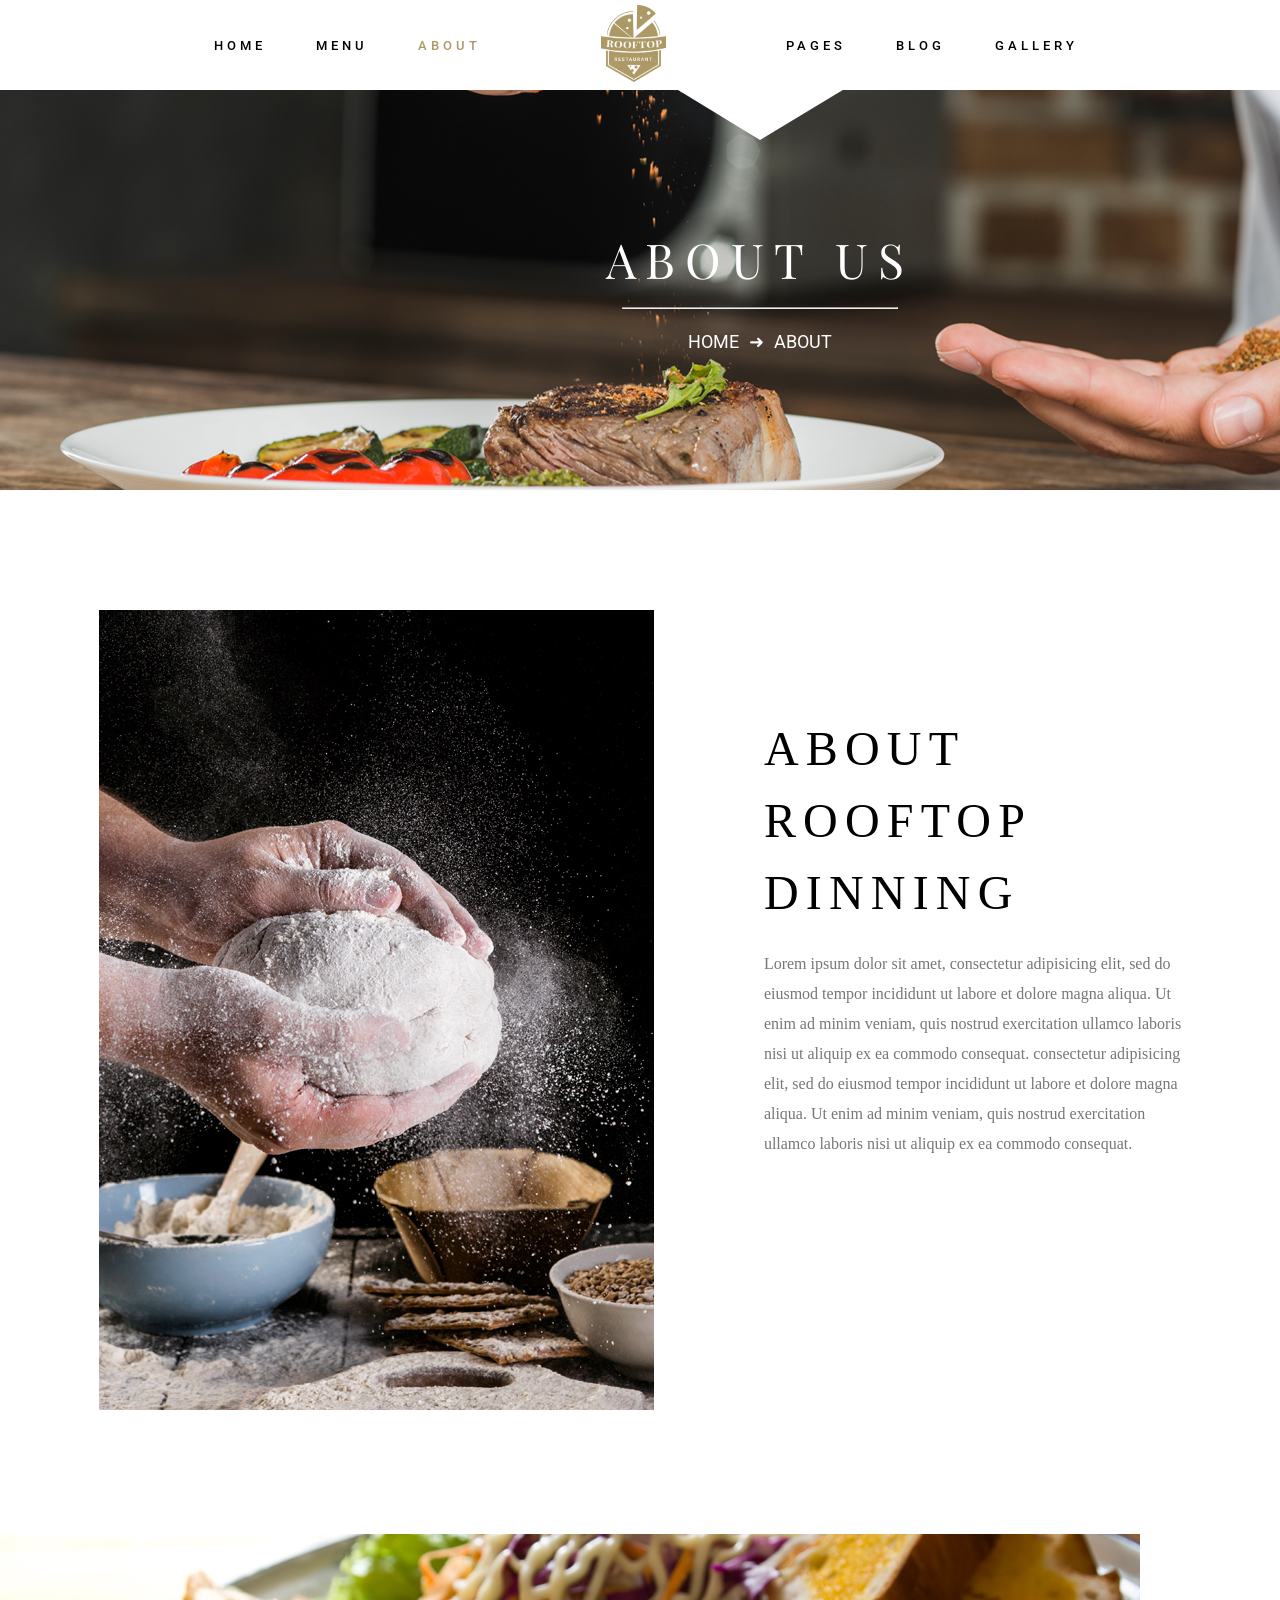
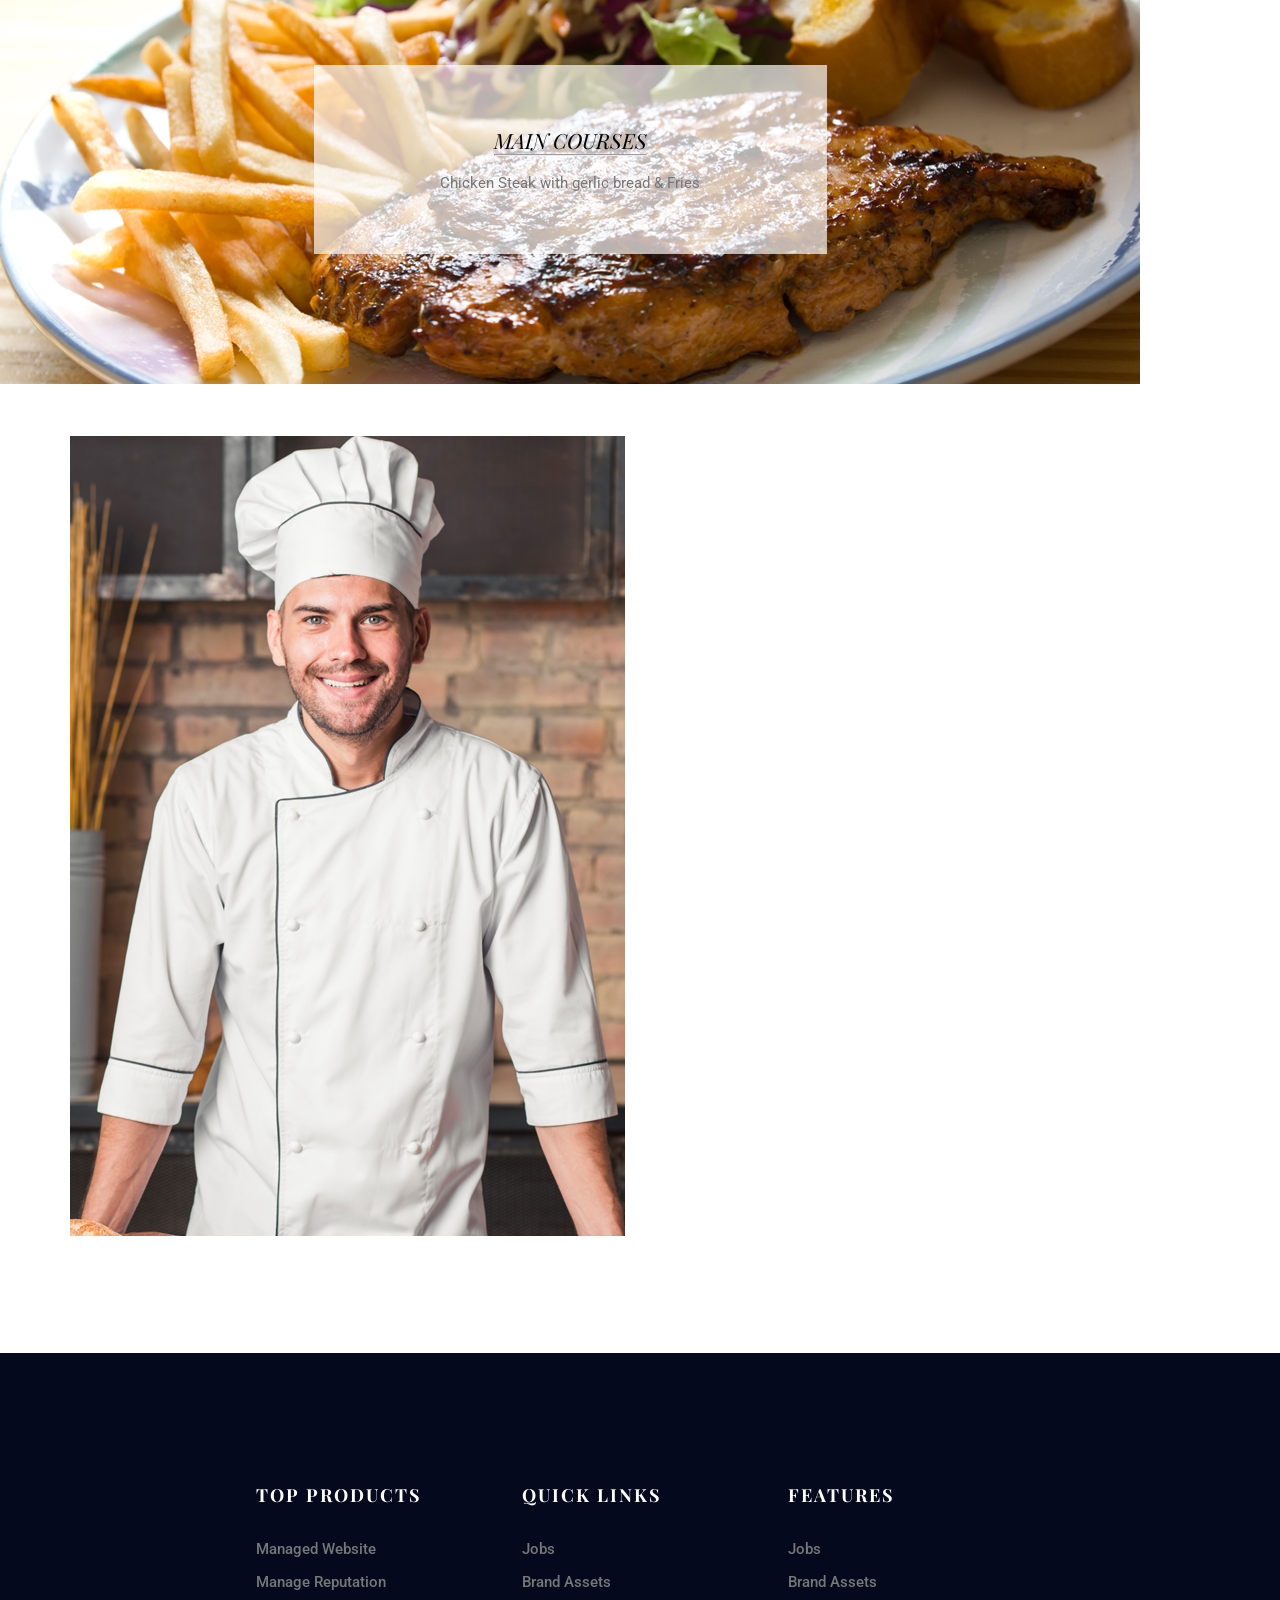
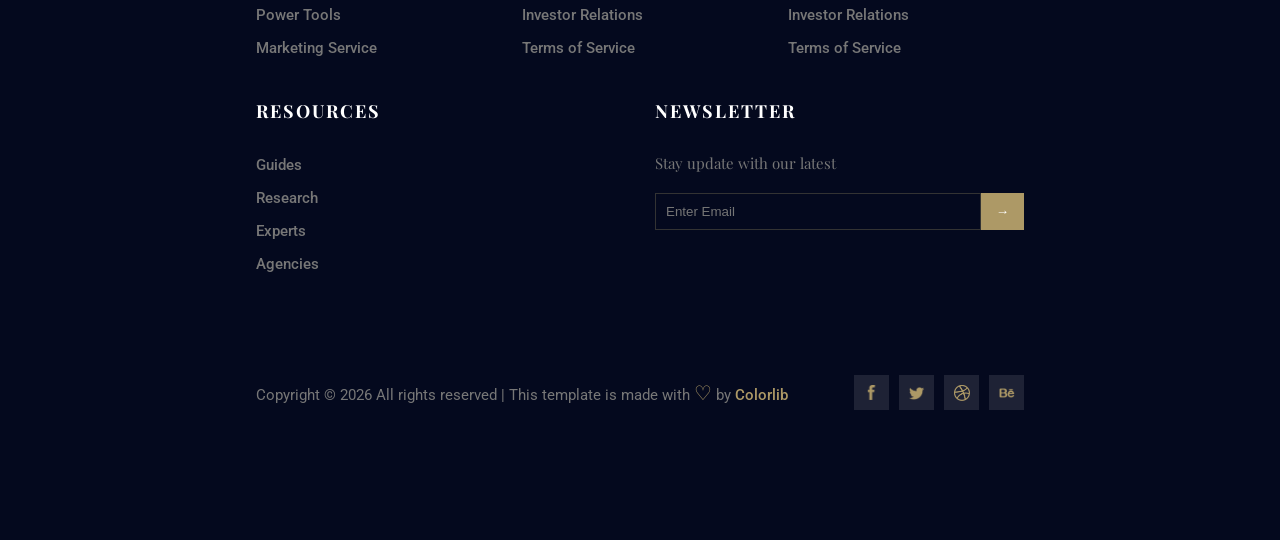
<file: FRONT_END/about.html>
<!DOCTYPE html>
<html lang="en">
<head>
    <title>About</title>
	<link rel="stylesheet" href="about.css">
	<link rel="preconnect" href="https://fonts.googleapis.com">
	<link rel="preconnect" href="https://fonts.gstatic.com" crossorigin>
	<link href="https://fonts.googleapis.com/css2?family=Roboto:ital,wght@0,100..900;1,100..900&display=swap" rel="stylesheet">
	<link rel="preconnect" href="https://fonts.googleapis.com">
	<link rel="preconnect" href="https://fonts.gstatic.com" crossorigin>
	<link href="https://fonts.googleapis.com/css2?family=Playfair+Display:ital,wght@0,400..900;1,400..900&family=Roboto:ital,wght@0,100..900;1,100..900&display=swap" rel="stylesheet">
</head>
<body>
    <header>
		<div class="div-header">
			<a href="index.html" class="link">HOME</a>
			<a href="menu.html"class="link">MENU</a>
			<a href="about.html"class="link" id="about">ABOUT</a>
			<a href="index.html"><img src="imagens/logo.png" alt=""></a>
			<a href=""class="link">PAGES</a>

			 <a id="a-hover" class="link">blog
                <div id="div-hover">
                    <a href="blog.html">blog</a><br>
                    <a href="blogdetail.html">blog detail</a>
                </div>
            </a>
            
			<a href="gallery.html"class="link">GALLERY</a>
		</div>
	</header>
    <section id="banner_about">
		<div class="text-container">
		<span id="text1_about">About us</span><br><hr id="hrbanner"><div class="breadcrumb"><a href="index.html">HOME</a> <span class="separator">➜</span> <a href="about.html" class="active">ABOUT</a> </div>
		</div>
	</section>

    <section id="section2_about">
     <div id="div_img_section2">
        <img src="imagens/about-img.jpg" alt="" id="img_section2">
    </div>
     <div id="div2"><h1 id="h1_div2">
        ABOUT <br> ROOFTOP <br> DINNING</h1>
       <p id="texto_div2">Lorem ipsum dolor sit amet, consectetur adipisicing elit, sed do <br> eiusmod tempor incididunt ut labore et dolore magna aliqua. Ut <br>enim ad minim veniam, quis nostrud exercitation ullamco laboris <br> nisi ut aliquip ex ea commodo consequat. consectetur adipisicing <br> elit, sed do eiusmod tempor incididunt ut labore et dolore magna <br> aliqua. Ut enim ad minim veniam, quis nostrud exercitation <br> ullamco laboris nisi ut aliquip ex ea commodo consequat.</p>
    </div>
    </section>

    <section id="img-main">
		<div id="txt-main">
		<h1>Main Courses <hr></h1><br>
		<p id="texto-random2">Chicken Steak with gerlic bread & Fries</p>
		</div>
	</section>

    <section id="chef-parte">
		<div id="text-chef">
		<h1>Chef’s<br>
		Quotes</h1>
		<p>Lorem ipsum dolor sit amet, consectetur adipisicing elit, sed do
		eiusmod tempor incididunt ut labore et dolore magna aliqua. Ut
		enim ad minim veniam, quis nostrud exercitation ullamco laboris
		nisi ut aliquip ex ea commodo consequat. consectetur adipisicing
		elit, sed do eiusmod tempor incididunt ut labore et dolore magna
		aliqua. Ut enim ad minim veniam, quis nostrud exercitation
		ullamco laboris nisi ut aliquip ex ea commodo consequat. Quotes</p>
		<img src="imagens/signature.png" alt="">
		<img src="imagens/chefs-quotes.jpg" alt="" id="img-chef">
		</div>
	</section>


<footer class="main-footer">
    <div class="footer-container">
        <div class="footer-column">
            <h3>TOP PRODUCTS</h3>
            <ul>
                <li><a href="#">Managed Website</a></li>
                <li><a href="#">Manage Reputation</a></li>
                <li><a href="#">Power Tools</a></li>
                <li><a href="#">Marketing Service</a></li>
            </ul>
        </div>

        <div class="footer-column">
            <h3>QUICK LINKS</h3>
            <ul>
                <li><a href="#">Jobs</a></li>
                <li><a href="#">Brand Assets</a></li>
                <li><a href="#">Investor Relations</a></li>
                <li><a href="#">Terms of Service</a></li>
            </ul>
        </div>

        <div class="footer-column">
            <h3>FEATURES</h3>
            <ul>
                <li><a href="#">Jobs</a></li>
                <li><a href="#">Brand Assets</a></li>
                <li><a href="#">Investor Relations</a></li>
                <li><a href="#">Terms of Service</a></li>
            </ul>
        </div>

        <div class="footer-column">
            <h3>RESOURCES</h3>
            <ul>
                <li><a href="#">Guides</a></li>
                <li><a href="#">Research</a></li>
                <li><a href="#">Experts</a></li>
                <li><a href="#">Agencies</a></li>
            </ul>
        </div>

        <div class="footer-column newsletter">
            <h3>NEWSLETTER</h3>
            <p>Stay update with our latest</p>
            <form class="newsletter-form">
                <input type="email" placeholder="Enter Email" required>
                <button type="submit"><span>→</span></button>
            </form>
        </div>
    </div>

    <div class="footer-bottom">
        <p>Copyright © 2026 All rights reserved | This template is made with <span class="heart"><a>♡</a></span> by <span class="highlight"><a href="index.html" class="active">Colorlib</a></span></p>
        
        <div class="social-icons">
            <a href="#"><img src="imagens/facebook rodape.png" alt="Facebook"></a>
            <a href="#"><img src="imagens/twitter rodape.png" alt="Twitter"></a>
            <a href="#"><img src="imagens/circulo rodape.png" alt="Dribbble"></a>
            <a href="#"><img src="imagens/be rodape.png" alt="Behance"></a>
        </div>
    </div>
</footer>
        
</body>
</html>
</file>
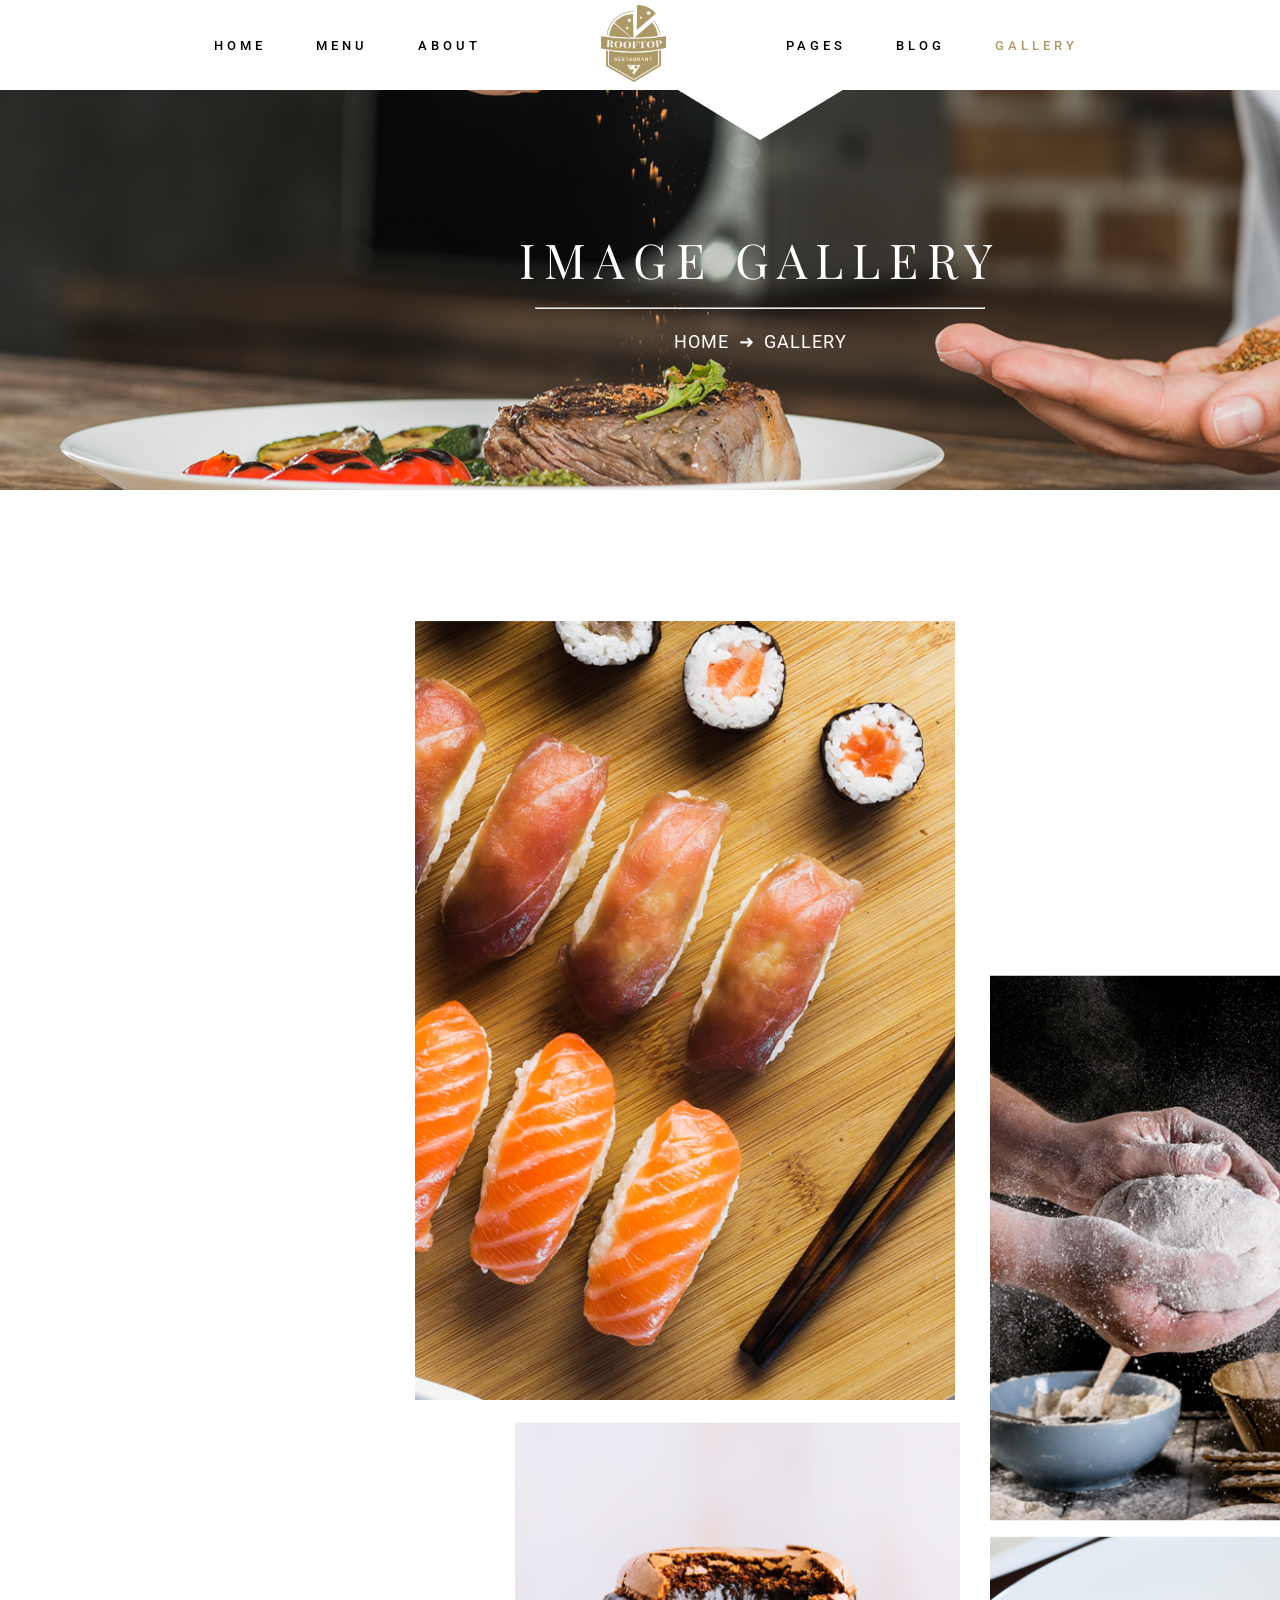
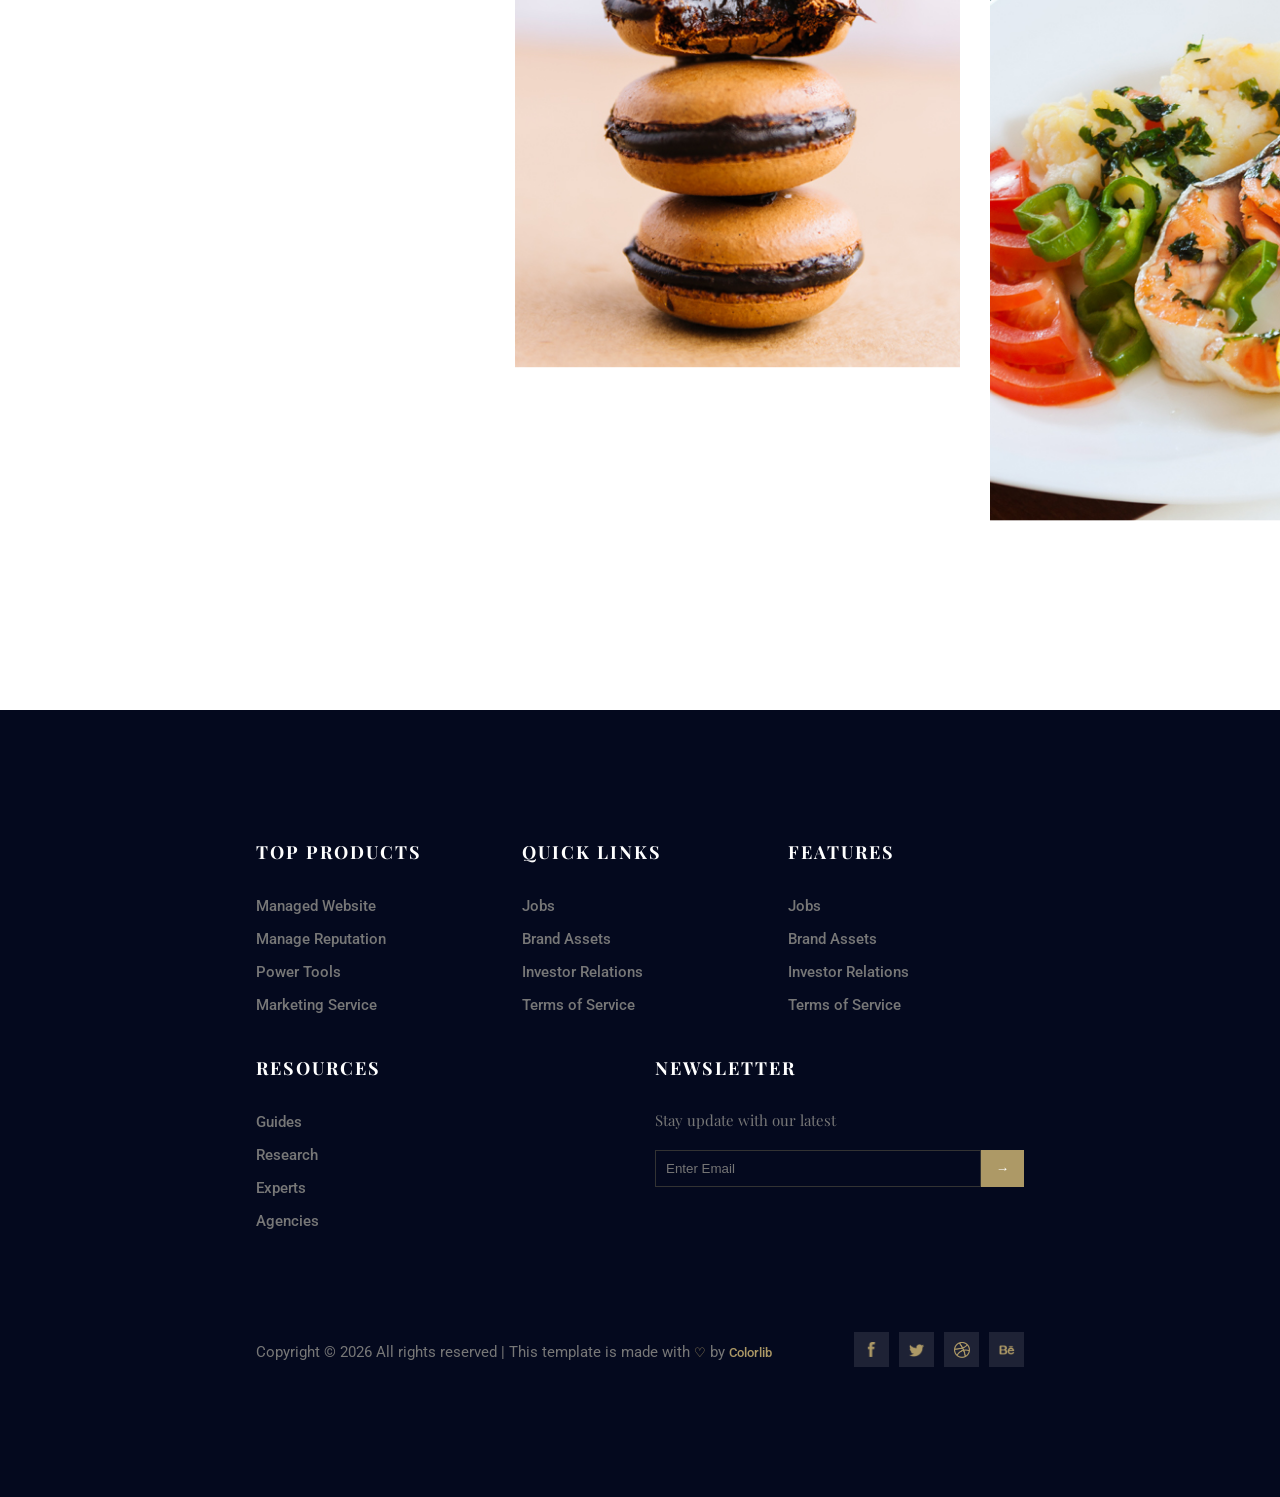
<file: FRONT_END/gallery.html>
<!DOCTYPE html>
<html lang="zxx" class="no-js">

<head>
	<title>Gallery</title>
	<link rel="stylesheet" href="gallery.css">
	<link rel="preconnect" href="https://fonts.googleapis.com">
	<link rel="preconnect" href="https://fonts.gstatic.com" crossorigin>
	<link href="https://fonts.googleapis.com/css2?family=Roboto:ital,wght@0,100..900;1,100..900&display=swap" rel="stylesheet">
	<link rel="preconnect" href="https://fonts.googleapis.com">
	<link rel="preconnect" href="https://fonts.gstatic.com" crossorigin>
	<link href="https://fonts.googleapis.com/css2?family=Playfair+Display:ital,wght@0,400..900;1,400..900&family=Roboto:ital,wght@0,100..900;1,100..900&display=swap" rel="stylesheet">
</head>

<body>
	<header>
		<div class="div-header">
			<a href="index.html" class="link">HOME</a>
			<a href="menu.html"class="link">MENU</a>
			<a href="about.html"class="link">ABOUT</a>
			<a href="index.html"><img src="imagens/logo.png" alt=""></a>
			<a href=""class="link">PAGES</a>
            
			<a id="a-hover" class="link">blog
                <div id="div-hover">
                    <a href="blog.html">blog</a><br>
                    <a href="blogdetail.html">blog detail</a>
                </div>
            </a>

			<a href="gallery.html"class="link" id="galleryheader">GALLERY</a>
		</div>
	</header>
	<section id="banner">
		<div class="text-container">
			<span id="text1">IMAGE GALLERY</span><br><hr id="hrbanner"><span id="text2"><div class="breadcrumb"><a href="index.html">HOME</a> <span class="separator">➜</span> <a href="gallery.html" class="active">GALLERY</a> </div></span>
		</div>
	</section>
    <section id="gallery">
        
		<div id="moldura-gallery-img1"><img src="imagens/g1.jpg" alt="" id="gallery-img1"></div>
		<div id="moldura-gallery-img2"><img src="imagens/g2.jpg" alt="" id="gallery-img2"></div>
		<div id="moldura-gallery-img3"><img src="imagens/g3.jpg" alt="" id="gallery-img3"></div>
		<div id="moldura-gallery-img4"><img src="imagens/g4.jpg" alt="" id="gallery-img4"></div>
	</section>

<footer class="main-footer">
    <div class="footer-container">
        <div class="footer-column">
            <h3>TOP PRODUCTS</h3>
            <ul>
                <li><a href="#">Managed Website</a></li>
                <li><a href="#">Manage Reputation</a></li>
                <li><a href="#">Power Tools</a></li>
                <li><a href="#">Marketing Service</a></li>
            </ul>
        </div>

        <div class="footer-column">
            <h3>QUICK LINKS</h3>
            <ul>
                <li><a href="#">Jobs</a></li>
                <li><a href="#">Brand Assets</a></li>
                <li><a href="#">Investor Relations</a></li>
                <li><a href="#">Terms of Service</a></li>
            </ul>
        </div>

        <div class="footer-column">
            <h3>FEATURES</h3>
            <ul>
                <li><a href="#">Jobs</a></li>
                <li><a href="#">Brand Assets</a></li>
                <li><a href="#">Investor Relations</a></li>
                <li><a href="#">Terms of Service</a></li>
            </ul>
        </div>

        <div class="footer-column">
            <h3>RESOURCES</h3>
            <ul>
                <li><a href="#">Guides</a></li>
                <li><a href="#">Research</a></li>
                <li><a href="#">Experts</a></li>
                <li><a href="#">Agencies</a></li>
            </ul>
        </div>

        <div class="footer-column newsletter">
            <h3>NEWSLETTER</h3>
            <p>Stay update with our latest</p>
            <form class="newsletter-form">
                <input type="email" placeholder="Enter Email" required>
                <button type="submit"><span>→</span></button>
            </form>
        </div>
    </div>

    <div class="footer-bottom">
        <p>Copyright © 2026 All rights reserved | This template is made with <span class="heart"><a>♡</a></span> by <span class="highlight"><a href="index.html" class="active">Colorlib</a></span></p>
        
        <div class="social-icons">
            <a href="#"><img src="imagens/facebook rodape.png" alt="Facebook"></a>
            <a href="#"><img src="imagens/twitter rodape.png" alt="Twitter"></a>
            <a href="#"><img src="imagens/circulo rodape.png" alt="Dribbble"></a>
            <a href="#"><img src="imagens/be rodape.png" alt="Behance"></a>
        </div>
    </div>
</footer>
    </body>
</html>
</file>
<file: FRONT_END/about.css>
*{
    padding: 0;
    margin: 0;
    box-sizing: border-box;
    font-weight: normal;
}
header{
   font-family: "Roboto", sans-serif;
    background-color: white;
    position: -webkit-sticky;
    position: sticky;
    top: 0;
    z-index: 1000;
    box-sizing: border-box;
    color: black;
    display: block;
    padding: 5px 0;
    text-transform: uppercase;
    letter-spacing: 4px;
    font-size: 13px;
    font-weight: 500;
}
header img{
    width: 65px;
    margin: 0 95px;
}

a {
    font-weight: 500;
}

#hrbanner{
margin: 16px;
}
.div-header{
    text-align: center;
    justify-content: center ;
    align-items: center;
    display: flex;
     margin-left: 1%;
    
}
.link{
    position: relative;
    margin: 25px;
    text-align: center;
    text-decoration: none;
    color: black;
    font-size: 13px;
    z-index: 1;
}
.link:hover{
    color: rgb(173, 153, 102);
}

#banner_about{
    font-family: "Playfair Display", serif;
    background-size: cover;
    position: relative;
    margin: 0 auto;
    display: flex;
    width: 1520px;
    height: 400px;
    background-image: url(imagens/banner-bg.png);
    background-position: center;
    box-sizing: border-box;
    text-align: center;
    align-items: center;
    justify-content: center;
    text-transform: uppercase;
    color: white;
}
#text1_about{
    font-size: 48px;
    letter-spacing: 10px;
}
#section2_about{
    padding-top: 120px;
    display: flex;
    justify-content: center;
    padding-bottom: 120px;
}
#img_section2{
    max-width: 100%;
    height: auto;
}
#div_img_section2{
    padding-right: 15px;
}
#div2{
    margin-left: 95px;
    padding: 0px, 15px;
    margin-top: 8%;
}
#h1_div2{
    margin-bottom: 20px;
    font-size: 48px;
    line-height: 1.5;
    letter-spacing: 7.2px;
    text-transform: uppercase;
}
#texto_div2{
    margin-bottom: 50px;
    line-height: 30px;
    color: #777777;
}

#img-main{
    display: flex;
    justify-self: center;
    background-image: url(imagens/callaction-bg.jpg);
    width: 1140px;
    height: 450px;
    text-align: center;
    justify-content: center;
    align-items: center;
}
#img-main h1 {
    font-size: 21px;
    font-family: "Playfair Display", serif;
    text-transform: uppercase;
    font-style: italic;
    align-self: center;
    justify-self: center;
}
#img-main p{
    align-self: center;
    justify-content: center;
    text-align: center;
    font-size: 15px;
    font-family: "Roboto", sans-serif;;
}
#txt-main{
    flex-direction: column;
    justify-content: center;
    justify-self: center;
    align-self: center;
    text-align: center;
    display: flex;
    width: 45%;
    height: 189px;
    background-color: rgba(255, 255, 255, 0.678);
}

#chef-parte{
    display: flex;
    margin-top: 130px;
    justify-content: center;
    margin-bottom: 20vh;
}
#text-chef{
    width: 1140px;
    height: 659px;
    background-color: rgb(255, 255, 255);
}
#text-chef h1{
    font-family: "Playfair Display", serif;
    text-transform: uppercase;
    font-size: 48px;
    letter-spacing: 7.2px;
    margin-bottom: 20px;
}
#text-chef p{
    width: 445px;
    height: 210px;
    font-family: "Roboto", sans-serif;
    font-size: 15px;
    margin-bottom: 50px;
    line-height: 30px;
    color: #777777;
}
#img-chef{
    display: flex;
    z-index: 11;
    justify-self: right;
    transform: translateY(-70%);
}
#about{
    color: rgb(173, 153, 102);
}
.breadcrumb {
    margin-top: 20px;
    display: flex;
    justify-content: center;
    align-items: center;
    gap: 10px;
}
.breadcrumb a {
    text-decoration: none;
    color: #ffffff;
    font-size: 18px;
    font-weight: bold;
    text-transform: uppercase;
    font-weight: normal;
    font-family: 'Roboto', sans-serif;
}

.breadcrumb a:hover{
    color: rgb(173, 153, 102);
}

.separator {
    color: #ffffff;
    font-size: 18px;
}
.breadcrumb a.active {
    color: #ffffff;
}

a.active:hover{
    color: rgb(173, 153, 102);
}

.newsletter h1 {
    font-size: 16px;
    margin-bottom: 30px;
    font-weight: bold;
    letter-spacing: 2px;
    text-transform: uppercase;
}
.newsletter p {
    color: rgb(119, 119, 119);
    font-size: 14px;
    margin-bottom: 20px;
}
#copy {
    border-top: 1px solid #333;
    padding-top: 30px;
    display: flex;
    justify-content: space-between;
    align-items: center;
    flex-wrap: wrap;
}
#copy p {
    color: rgb(119, 119, 119);
    font-size: 13px;
    font-family: 'Roboto', sans-serif;
}
.highlight {
    color: rgb(173, 153, 102);
}
#redes-img {
    display: flex;
}
#redes-img a {
    background-color: #191d2b;
    width: 35px;
    height: 35px;
    display: flex;
    justify-content: center;
    align-items: center;
}
#redes-img a img {
    width: 16px; 
    height: auto;
    filter: brightness(1) invert(1); 
}
#redes-img a:hover {
    background-color: rgb(173, 153, 102);
}
#redes-img a:hover img {
    filter: brightness(1); 
}
#texto-random2{
    color: #777777;
}


#div-hover{
    display: none;
}

#a-hover:hover + #div-hover{
    z-index: 0;
    text-align: left;
    flex-direction: column;
    bottom: 510px;
    left: 61%;
    position: absolute;
    background-color: #ffffff;
    display: flex;
    transform: translateY(479%);
    padding: 10px;
}
#div-hover:hover{
    display: flex;
    z-index: 0;
    text-align: left;
    flex-direction: column;
    bottom: 510px;
    left: 61%;
    position: absolute;
    background-color: #ffffff;
    display: flex;
    transform: translateY(479%);
    padding: 10px;
}
#div-hover a{
    display: flex;
    font-size: 13px;
    color: black;
    text-decoration: none;
    font-family: "Roboto", sans-serif;
    margin-left: 5px;
}
.main-footer {
    background-color: #04091e;
    color: #ffffff;
    padding: 130px 20% 130px 20%;
    font-family: 'Playfair Display', serif;
}
.footer-container {
    display: flex;
    justify-content: space-between;
    flex-wrap: wrap;
    gap: 30px;
    margin-bottom: 60px;
}
.footer-column {
    flex: 1;
    min-width: 180px;
}
.footer-column h3 {
    font-size: 18px;
    margin-bottom: 30px;
    font-weight: bold;
    letter-spacing: 2px;
    text-transform: uppercase;
}
.footer-column ul {
    list-style: none;
    padding: 0;
}
.footer-column ul li {
    margin-bottom: 12px;
}
.footer-column ul li a {
    color: #777777;
    text-decoration: none;
    font-size: 15px;
    font-family: 'Roboto', sans-serif;
    transition: 0.3s;
}
.footer-column ul li a:hover {
    color: #AD9966;
}
.newsletter p {
    color: #777777;
    font-size: 15px;
    margin-bottom: 20px;
}
.newsletter-form {
    display: flex;
}
.newsletter-form input {
    background: transparent;
    border: 1px solid #333;
    padding: 10px;
    color: white;
    width: 100%;
    outline: none;
}
.newsletter-form button {
    background: #AD9966;
    border: none;
    padding: 10px 15px;
    color: #fff;
    cursor: pointer;
}
.footer-bottom {
    padding-top: 30px;
    display: flex;
    justify-content: space-between;
    align-items: center;
    flex-wrap: wrap;
}
.footer-bottom p {
    color: #777777;
    font-size: 15px;
    font-family: 'Roboto', sans-serif;
}
.highlight {
    color: #ffba00;
}
.social-icons {
    display: flex;
    gap: 10px;
}
.social-icons a {
    background-color: #FFFFFF1A;
    width: 35px;
    height: 35px;
    display: flex;
    justify-content: center;
    align-items: center;
    transition: 0.3s;
}
.social-icons a img {
    width: 16px; 
    height: auto;
    filter: brightness(1) invert(0); 
}
.social-icons a:hover {
    background-color: #AD9966;
}
.social-icons a:hover img {
    filter: brightness(1); 
}
a.active{
    color: rgb(173, 153, 102);
    text-decoration: none;
}
.heart{
    color: #AD9966;
    font-size: 20px;
}
</file>
<file: FRONT_END/gallery.css>
*{
    padding: 0;
    margin: 0;
    box-sizing: border-box;
    font-weight: normal;
}
header{
    font-family: "Roboto", sans-serif;
    background-color: white;
    position: -webkit-sticky;
    position: sticky;
    top: 0;
    z-index: 1000;
    box-sizing: border-box;
    color: black;
    display: block;
    padding: 5px 0;
    text-transform: uppercase;
    letter-spacing: 4px;
    font-size: 13px;
    font-weight: 500;
}
header img{
    width: 65px;
    margin: 0 95px;
}
.div-header{
    text-align: center;
    justify-content: center ;
    align-items: center;
    display: flex;
     margin-left: 1%;
}
.link{
    position: relative;
    margin: 25px;
    text-align: center;
    text-decoration: none;
    color: black;
    font-size: 13px;
    z-index: 1;
}
.link:hover{
    color: rgb(173, 153, 102);
}

#hrbanner{
margin: 16px;
}

#banner{
    font-family: "Playfair Display", serif;
    background-size: cover;
    position: relative;
    margin: 0 auto;
    display: flex;
    width: 1520px;
    height: 400px;
    background-image: url(imagens/banner-bg.png);
    background-position: center;
    box-sizing: border-box;
    text-align: center;
    align-items: center;
    justify-content: center;
    text-transform: uppercase;
    color: white;
}
#text1{
    font-size: 48px;
    text-transform: uppercase;
    letter-spacing: 8.8px;
}
#text2{
    font-size: 18px;
}

#gallery{
    gap: 20px;
    height: 1650px;
    align-self: center;
    margin-left: 25px;
    margin-top: 170px;
}
#moldura-gallery-img1{
    width: 540px;
    height: 778.38px;
    overflow: hidden;
    position: relative;
    display: flex;
    margin-left: 390px;
    transform: translateY(-5%);
    z-index: 11;
    background-color: black;
}
#gallery-img1{
    width: 100%;
    height: 100%;
    object-fit: cover;
    transition: 0.5s ease;
}
#gallery-img1:hover{
    transform: scale(1.3);
    opacity: 0.7;
}
#moldura-gallery-img2{
    width: 445px;
    height: 545.28px;
    overflow: hidden;
    position: relative;
    display: flex;
    margin-left: 965px;
    transform: translateY(-85%);
    z-index: 10;
    background-color: black;
}
#gallery-img2{
    width: 100%;
    height: 100%;
    object-fit: cover;
    transition: 0.5s ease;
}
#gallery-img2:hover{
    transform: scale(1.3);
    opacity: 0.7;
}
#moldura-gallery-img3{
    width: 445px;
    height: 545.28px;
    overflow: hidden;
    position: relative;
    display: flex;
    margin-left: 490px;
    transform: translateY(-103%);
    z-index: 10;
    background-color: black;
}
#gallery-img3{
    width: 100%;
    height: 100%;
    object-fit: cover;
    transition: 0.5s ease;
}
#gallery-img3:hover{
    transform: scale(1.3);
    opacity: 0.7;
}
#moldura-gallery-img4{
    width: 540px;
    height: 583.78px;
    overflow: hidden;
    position: relative;
    display: flex;
    margin-left: 965px;
    transform: translateY(-170%);
    z-index: 10;
    background-color: black;
}
#gallery-img4{
    width: 100%;
    height: 100%;
    object-fit: cover;
    transition: 0.5s ease;
}
#gallery-img4:hover{
    transform: scale(1.3);
    opacity: 0.7;
}
.breadcrumb {
    margin-top: 20px;
    display: flex;
    justify-content: center;
    align-items: center;
    gap: 10px;
}
.breadcrumb a {
    text-decoration: none;
    color: #ffffff;
    letter-spacing: 1px;
    font-size: 18px;
    text-transform: uppercase;
    font-family: 'Roboto', sans-serif;
    font-weight: normal;
}
.separator {
    color: #ffffff;
    font-size: 14px;
}
.breadcrumb a.active {
    color: #ffffff;
}

.newsletter h1 {
    font-size: 16px;
    margin-bottom: 30px;
    font-weight: bold;
    letter-spacing: 2px;
    text-transform: uppercase;
}
.newsletter p {
    color: rgb(119, 119, 119);
    font-size: 14px;
    margin-bottom: 20px;
}
#copy {
    border-top: 1px solid #333;
    padding-top: 30px;
    display: flex;
    justify-content: space-between;
    align-items: center;
    flex-wrap: wrap;
}
#copy p {
    color: rgb(119, 119, 119);
    font-size: 13px;
    font-family: 'Roboto', sans-serif;
}
.highlight {
    color: rgb(173, 153, 102);
}
#redes-img {
    display: flex;
}
#redes-img a {
    background-color: #191d2b;
    width: 35px;
    height: 35px;
    display: flex;
    justify-content: center;
    align-items: center;
}
#redes-img a img {
    width: 16px; 
    height: auto;
    filter: brightness(1) invert(1); 
}
#redes-img a:hover {
    background-color: rgb(173, 153, 102);
}
#redes-img a:hover img {
    filter: brightness(1); 
}
a{
    font-size: 13px;
    font-weight: 500;
    
}

#galleryheader{
    color: rgb(173, 153, 102);
}
.breadcrumb a:hover{
    color: rgb(173, 153, 102);
}
a.active:hover{
    color: rgb(173, 153, 102);
}
.separator{
    font-size: 18px;
}


#div-hover{
    display: none;
}

#a-hover:hover + #div-hover{
    z-index: 0;
    text-align: left;
    flex-direction: column;
    bottom: 510px;
    left: 61%;
    position: absolute;
    background-color: #ffffff;
    display: flex;
    transform: translateY(479%);
    padding: 10px;
}
#div-hover:hover{
    display: flex;
    z-index: 0;
    text-align: left;
    flex-direction: column;
    bottom: 510px;
    left: 61%;
    position: absolute;
    background-color: #ffffff;
    display: flex;
    transform: translateY(479%);
    padding: 10px;
}
#div-hover a{
    display: flex;
    font-size: 13px;
    color: black;
    text-decoration: none;
    font-family: "Roboto", sans-serif;
    margin-left: 5px;
}
.main-footer {
    background-color: #04091e;
    color: #ffffff;
    padding: 130px 20% 130px 20%;
    font-family: 'Playfair Display', serif;
}
.footer-container {
    display: flex;
    justify-content: space-between;
    flex-wrap: wrap;
    gap: 30px;
    margin-bottom: 60px;
}
.footer-column {
    flex: 1;
    min-width: 180px;
}
.footer-column h3 {
    font-size: 18px;
    margin-bottom: 30px;
    font-weight: bold;
    letter-spacing: 2px;
    text-transform: uppercase;
}
.footer-column ul {
    list-style: none;
    padding: 0;
}
.footer-column ul li {
    margin-bottom: 12px;
}
.footer-column ul li a {
    color: #777777;
    text-decoration: none;
    font-size: 15px;
    font-family: 'Roboto', sans-serif;
    transition: 0.3s;
}
.footer-column ul li a:hover {
    color: #AD9966;
}
.newsletter p {
    color: #777777;
    font-size: 15px;
    margin-bottom: 20px;
}
.newsletter-form {
    display: flex;
}
.newsletter-form input {
    background: transparent;
    border: 1px solid #333;
    padding: 10px;
    color: white;
    width: 100%;
    outline: none;
}
.newsletter-form button {
    background: #AD9966;
    border: none;
    padding: 10px 15px;
    color: #fff;
    cursor: pointer;
}
.footer-bottom {
    padding-top: 30px;
    display: flex;
    justify-content: space-between;
    align-items: center;
    flex-wrap: wrap;
}
.footer-bottom p {
    color: #777777;
    font-size: 15px;
    font-family: 'Roboto', sans-serif;
}
.highlight {
    color: #ffba00;
}
.social-icons {
    display: flex;
    gap: 10px;
}
.social-icons a {
    background-color: #FFFFFF1A;
    width: 35px;
    height: 35px;
    display: flex;
    justify-content: center;
    align-items: center;
    transition: 0.3s;
}
.social-icons a img {
    width: 16px; 
    height: auto;
    filter: brightness(1) invert(0); 
}
.social-icons a:hover {
    background-color: #AD9966;
}
.social-icons a:hover img {
    filter: brightness(1); 
}
a.active{
    color: rgb(173, 153, 102);
    text-decoration: none;
}
.heart{
    color: rgb(173, 153, 102);
    font-size: 20px;
}
</file>
